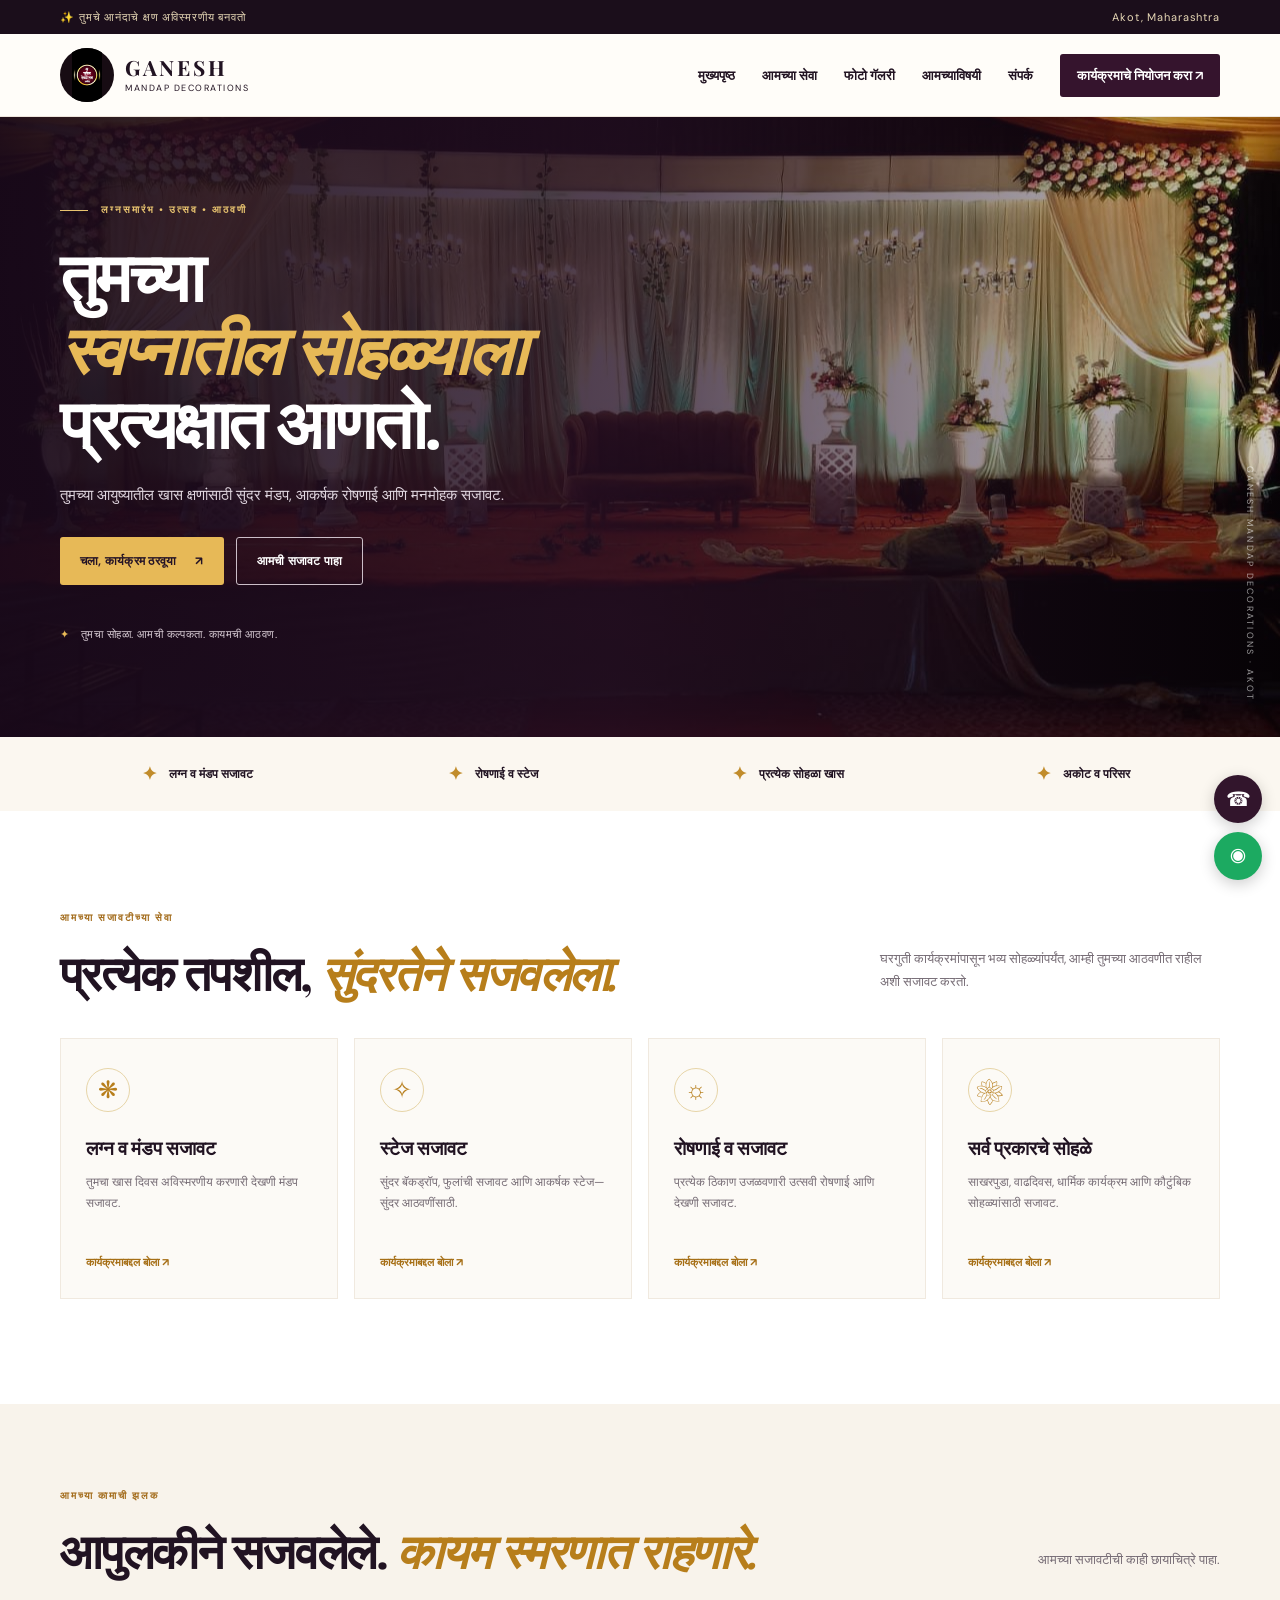
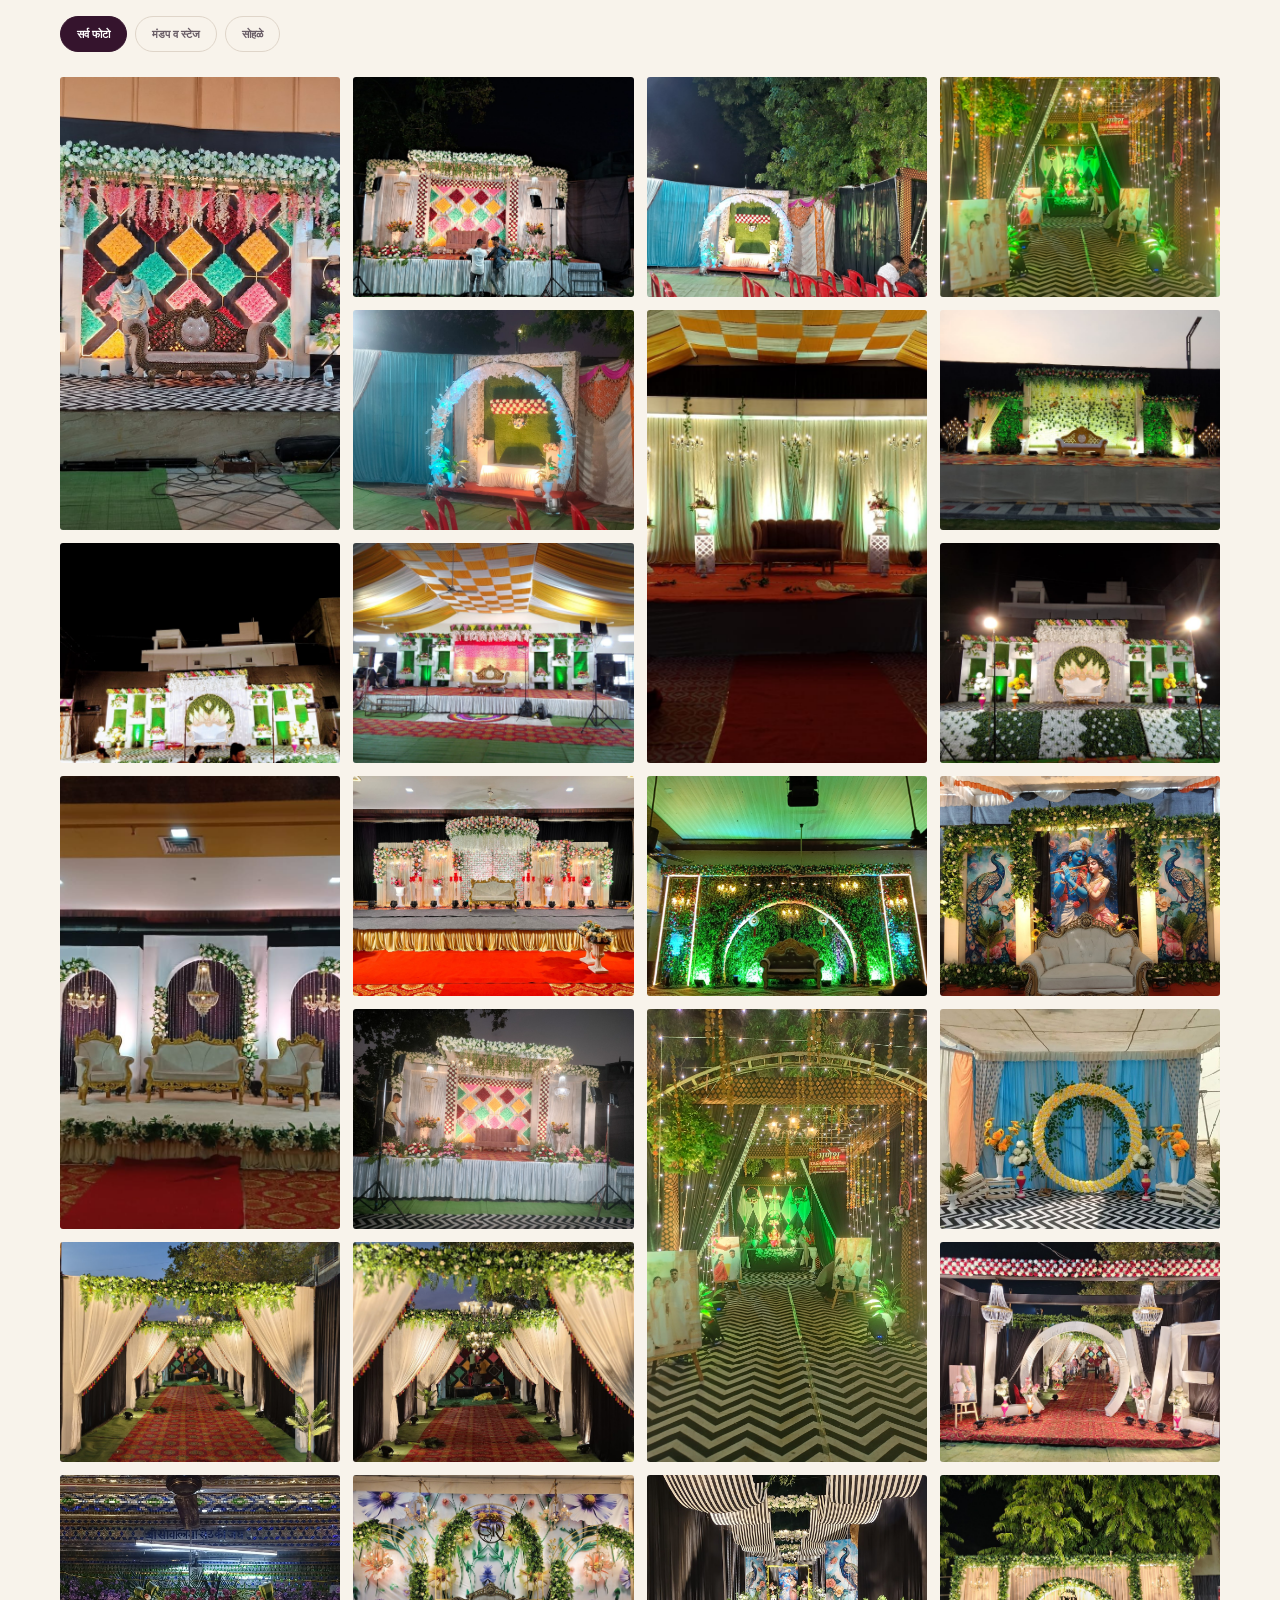
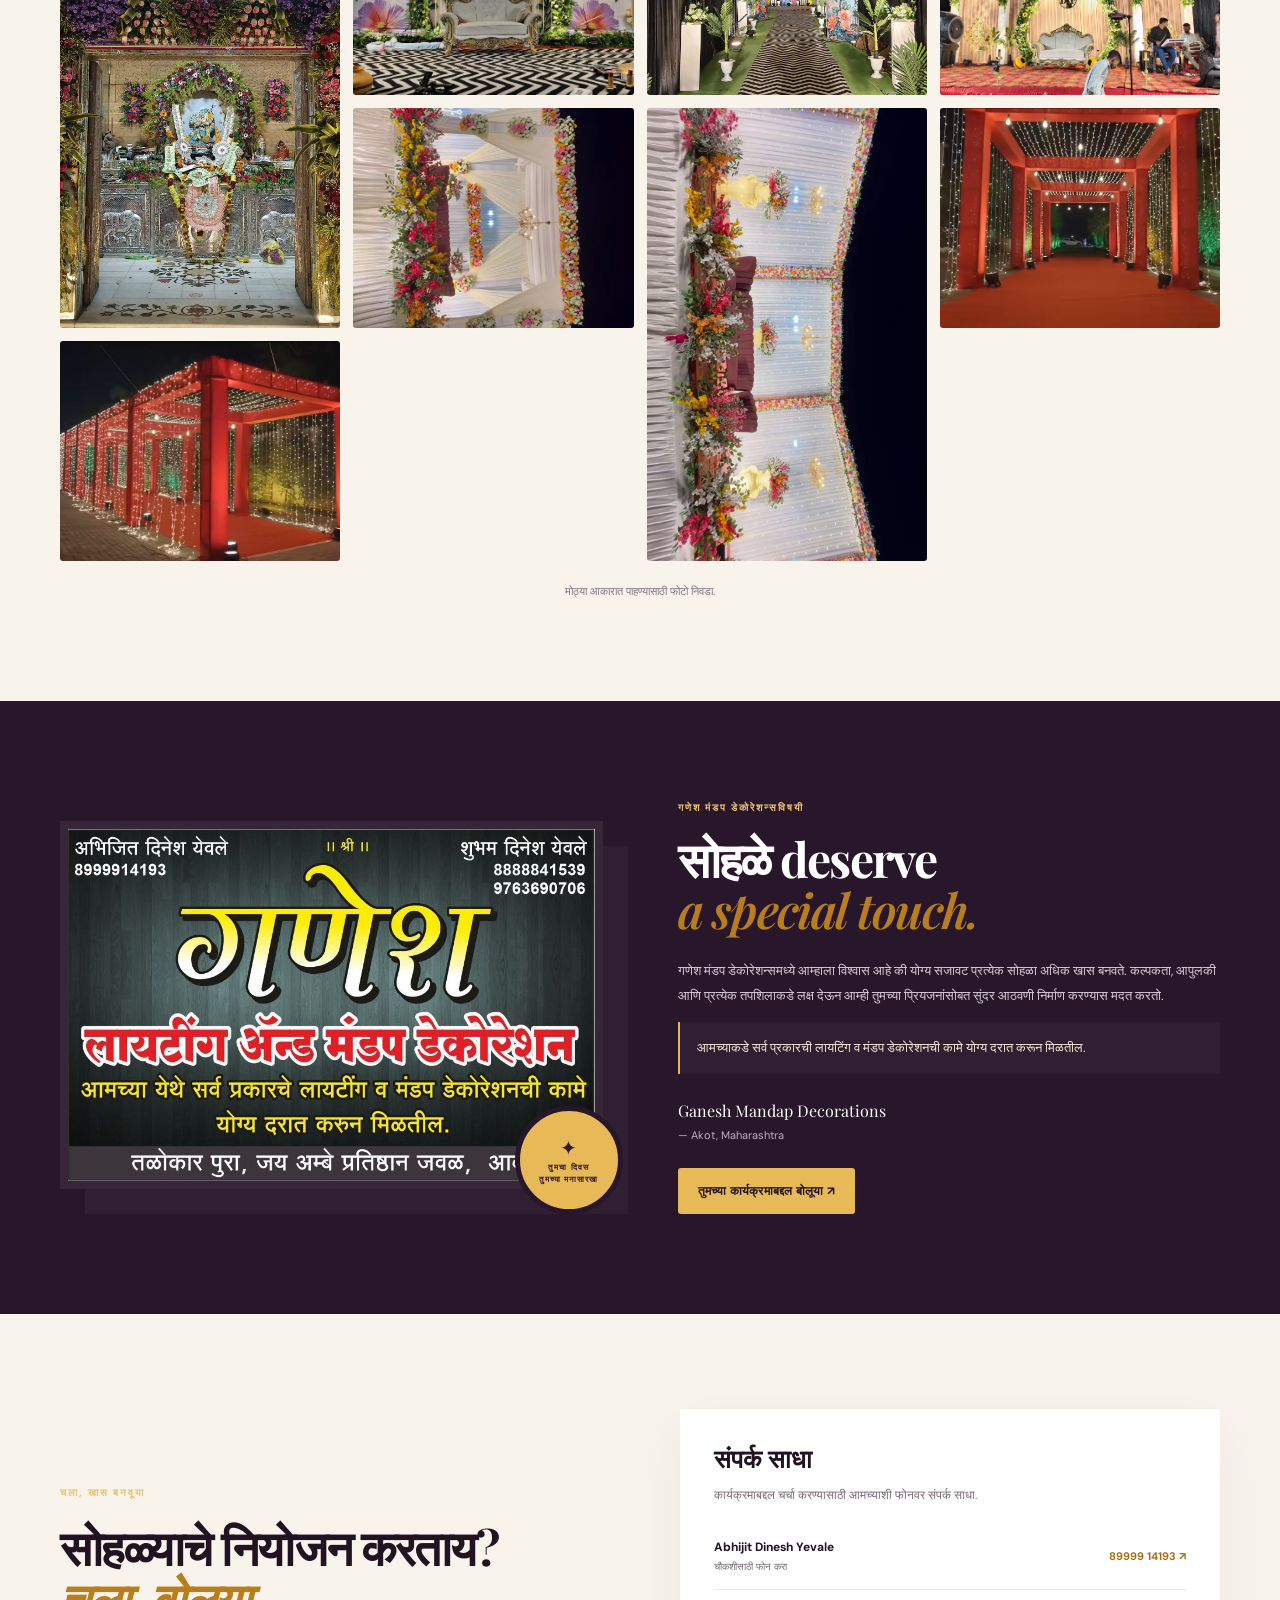
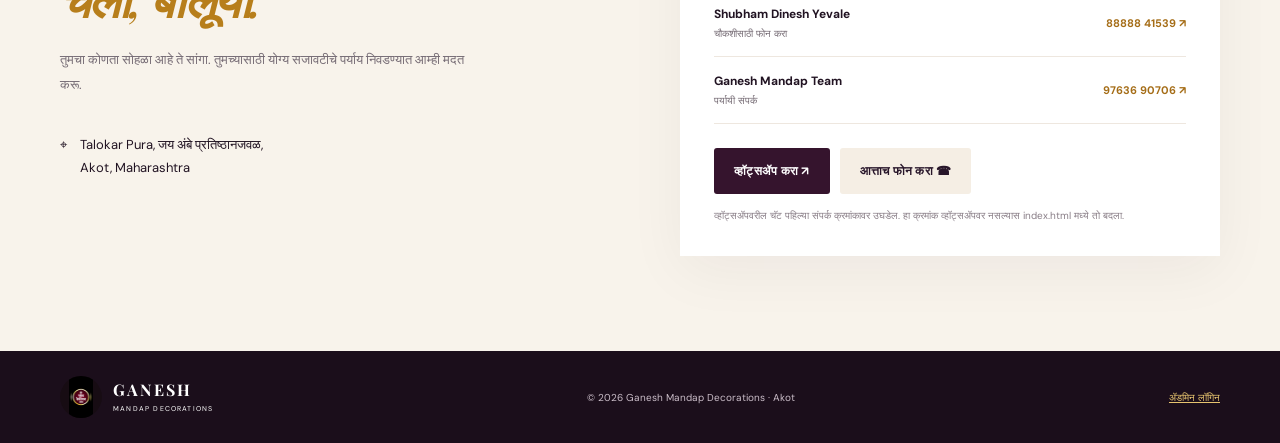
<file: index.html>
<!doctype html>
<html lang="mr">
<head>
<meta charset="utf-8"><meta name="viewport" content="width=device-width,initial-scale=1">
<meta name="theme-color" content="#180c18">
<meta name="description" content="Ganesh Mandap Decorations, Akot — wedding, mandap, lighting and event decoration services.">
<title>गणेश मंडप डेकोरेशन्स | अकोट</title>
<link rel="preconnect" href="https://fonts.googleapis.com">
<link href="https://fonts.googleapis.com/css2?family=DM+Sans:wght@400;500;600;700&family=Playfair+Display:wght@600;700;800&display=swap" rel="stylesheet">
<link rel="stylesheet" href="style.css">
</head>
<body>
<div class="topbar"><span>✨ तुमचे आनंदाचे क्षण अविस्मरणीय बनवतो</span><span>Akot, Maharashtra</span></div>
<header class="nav-wrap"><nav class="nav container">
<a class="brand" href="#home"><img src="assets/logo.jpg" alt="Ganesh Mandap logo"><span><b>GANESH</b><small>MANDAP DECORATIONS</small></span></a>
<button class="menu-toggle" aria-label="Open menu" id="menuToggle">☰</button>
<div class="navlinks" id="navLinks"><a href="#home">मुख्यपृष्ठ</a><a href="#services">आमच्या सेवा</a><a href="#gallery">फोटो गॅलरी</a><a href="#about">आमच्याविषयी</a><a href="#contact">संपर्क</a><a class="nav-cta" href="#contact">कार्यक्रमाचे नियोजन करा ↗</a></div>
</nav></header>
<main>
<section class="hero" id="home"><div class="hero-shade"></div><div class="hero-content container">
<div class="eyebrow"><span></span> लग्नसमारंभ • उत्सव • आठवणी</div>
<h1>तुमच्या<br><em>स्वप्नातील सोहळ्याला</em><br>प्रत्यक्षात आणतो.</h1>
<p>तुमच्या आयुष्यातील खास क्षणांसाठी सुंदर मंडप, आकर्षक रोषणाई आणि मनमोहक सजावट.</p>
<div class="hero-actions"><a class="btn btn-gold" href="#contact">चला, कार्यक्रम ठरवूया <span>↗</span></a><a class="btn btn-outline" href="#gallery">आमची सजावट पाहा</a></div>
<div class="hero-note"><span class="spark">✦</span> तुमचा सोहळा. आमची कल्पकता. कायमची आठवण.</div>
</div><div class="hero-side">GANESH MANDAP DECORATIONS · AKOT</div></section>
<section class="trust-strip"><div><strong>✦</strong><span>लग्न व मंडप सजावट</span></div><div><strong>✦</strong><span>रोषणाई व स्टेज</span></div><div><strong>✦</strong><span>प्रत्येक सोहळा खास</span></div><div><strong>✦</strong><span>अकोट व परिसर</span></div></section>
<section class="section container" id="services"><div class="section-head"><div><div class="eyebrow dark">आमच्या सजावटीच्या सेवा</div><h2>प्रत्येक तपशील, <em>सुंदरतेने सजवलेला.</em></h2></div><p>घरगुती कार्यक्रमांपासून भव्य सोहळ्यांपर्यंत, आम्ही तुमच्या आठवणीत राहील अशी सजावट करतो.</p></div>
<div class="service-grid">
<article class="service-card"><div class="service-icon">❋</div><h3>लग्न व मंडप सजावट</h3><p>तुमचा खास दिवस अविस्मरणीय करणारी देखणी मंडप सजावट.</p><a href="#contact">कार्यक्रमाबद्दल बोला ↗</a></article>
<article class="service-card"><div class="service-icon">✧</div><h3>स्टेज सजावट</h3><p>सुंदर बॅकड्रॉप, फुलांची सजावट आणि आकर्षक स्टेज—सुंदर आठवणींसाठी.</p><a href="#contact">कार्यक्रमाबद्दल बोला ↗</a></article>
<article class="service-card"><div class="service-icon">☼</div><h3>रोषणाई व सजावट</h3><p>प्रत्येक ठिकाण उजळवणारी उत्सवी रोषणाई आणि देखणी सजावट.</p><a href="#contact">कार्यक्रमाबद्दल बोला ↗</a></article>
<article class="service-card"><div class="service-icon">❀</div><h3>सर्व प्रकारचे सोहळे</h3><p>साखरपुडा, वाढदिवस, धार्मिक कार्यक्रम आणि कौटुंबिक सोहळ्यांसाठी सजावट.</p><a href="#contact">कार्यक्रमाबद्दल बोला ↗</a></article>
</div></section>
<section class="gallery-section" id="gallery"><div class="container"><div class="section-head"><div><div class="eyebrow dark">आमच्या कामाची झलक</div><h2>आपुलकीने सजवलेले. <em>कायम स्मरणात राहणारे.</em></h2></div><p>आमच्या सजावटीची काही छायाचित्रे पाहा.</p></div>
<div class="filter-row"><button class="filter active" data-filter="all">सर्व फोटो</button><button class="filter" data-filter="mandap">मंडप व स्टेज</button><button class="filter" data-filter="celebration">सोहळे</button></div>
<div class="gallery-grid" id="galleryGrid"></div><p class="gallery-hint">मोठ्या आकारात पाहण्यासाठी फोटो निवडा.</p>
</div></section>
<section class="about-section" id="about"><div class="container about-grid"><div class="about-visual"><img src="assets/card.jpg" alt="Ganesh Mandap Decorations business card"><div class="about-stamp">✦<br><small>तुमचा दिवस<br>तुमच्या मनासारखा</small></div></div><div class="about-copy"><div class="eyebrow">गणेश मंडप डेकोरेशन्सविषयी</div><h2>सोहळे deserve<br><em>a special touch.</em></h2><p>गणेश मंडप डेकोरेशन्समध्ये आम्हाला विश्वास आहे की योग्य सजावट प्रत्येक सोहळा अधिक खास बनवते. कल्पकता, आपुलकी आणि प्रत्येक तपशिलाकडे लक्ष देऊन आम्ही तुमच्या प्रियजनांसोबत सुंदर आठवणी निर्माण करण्यास मदत करतो.</p><p class="marathi">आमच्याकडे सर्व प्रकारची लायटिंग व मंडप डेकोरेशनची कामे योग्य दरात करून मिळतील.</p><div class="signature">Ganesh Mandap Decorations <span>— Akot, Maharashtra</span></div><a class="btn btn-gold" href="#contact">तुमच्या कार्यक्रमाबद्दल बोलूया ↗</a></div></div></section>
<section class="contact-section" id="contact"><div class="container contact-grid"><div><div class="eyebrow">चला, खास बनवूया</div><h2>सोहळ्याचे नियोजन करताय?<br><em>चला, बोलूया.</em></h2><p>तुमचा कोणता सोहळा आहे ते सांगा. तुमच्यासाठी योग्य सजावटीचे पर्याय निवडण्यात आम्ही मदत करू.</p><div class="contact-address">⌖ <span>Talokar Pura, जय अंबे प्रतिष्ठानजवळ,<br>Akot, Maharashtra</span></div></div>
<div class="contact-card"><h3>संपर्क साधा</h3><p>कार्यक्रमाबद्दल चर्चा करण्यासाठी आमच्याशी फोनवर संपर्क साधा.</p><a class="person" href="tel:8999914193"><span><b>Abhijit Dinesh Yevale</b><small>चौकशीसाठी फोन करा</small></span><strong>89999 14193 ↗</strong></a><a class="person" href="tel:8888841539"><span><b>Shubham Dinesh Yevale</b><small>चौकशीसाठी फोन करा</small></span><strong>88888 41539 ↗</strong></a><a class="person" href="tel:9763690706"><span><b>Ganesh Mandap Team</b><small>पर्यायी संपर्क</small></span><strong>97636 90706 ↗</strong></a><div class="contact-buttons"><a class="btn btn-dark" href="https://wa.me/919999914193?text=Hello%20Ganesh%20Mandap%20Decorations%2C%20I%20would%20like%20to%20enquire%20about%20an%20event." target="_blank" rel="noopener">व्हॉट्सॲप करा ↗</a><a class="btn btn-light" href="tel:8999914193">आत्ताच फोन करा ☎</a></div><small class="note">व्हॉट्सॲपवरील चॅट पहिल्या संपर्क क्रमांकावर उघडेल. हा क्रमांक व्हॉट्सॲपवर नसल्यास index.html मध्ये तो बदला.</small></div></div></section>
</main>
<footer><div class="container footer-row"><a class="brand footer-brand" href="#home"><img src="assets/logo.jpg" alt=""><span><b>GANESH</b><small>MANDAP DECORATIONS</small></span></a><span>© <span id="year"></span> Ganesh Mandap Decorations · Akot</span><a href="admin.html">ॲडमिन लॉगिन</a></div></footer>
<div class="floating-actions"><a class="float-call" href="tel:8999914193" aria-label="Call">☎</a><a class="float-wa" href="https://wa.me/919999914193?text=Hello%20Ganesh%20Mandap%20Decorations" target="_blank" rel="noopener" aria-label="WhatsApp">◉</a></div>
<div class="lightbox" id="lightbox" aria-hidden="true"><button id="closeLightbox" aria-label="Close">×</button><img id="lightboxImage" alt="Decoration photo"><p id="lightboxCaption"></p></div>
<script src="script.js"></script>
</body></html>
</file>
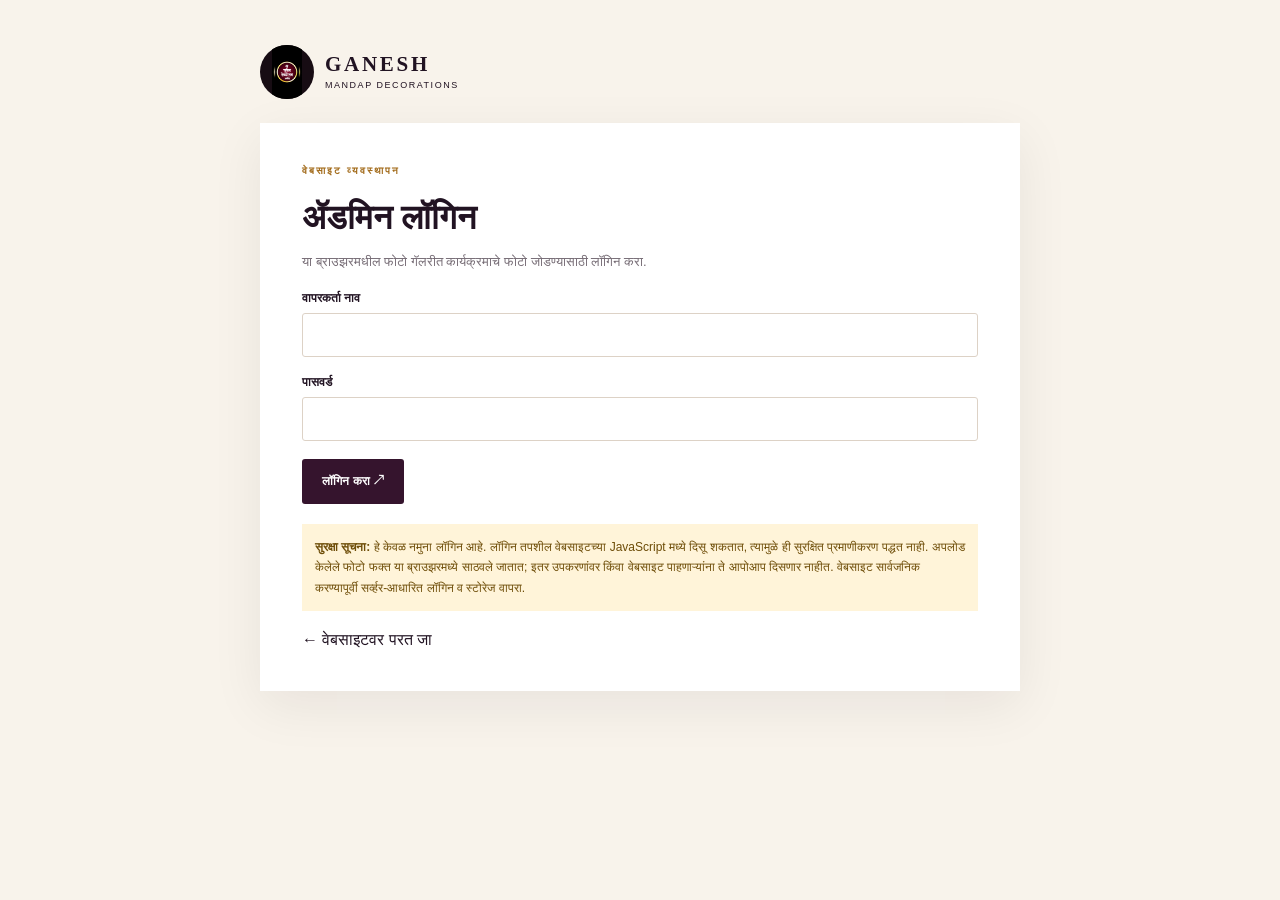
<file: admin.html>
<!doctype html><html lang="mr"><head><meta charset="utf-8"><meta name="viewport" content="width=device-width,initial-scale=1"><title>ॲडमिन | गणेश मंडप डेकोरेशन्स</title><link rel="stylesheet" href="style.css"><style>
.admin-page{min-height:100vh;background:#f8f3eb;padding:45px 0}.admin-wrap{max-width:760px;margin:auto;width:calc(100% - 34px)}.admin-panel{background:white;padding:clamp(22px,5vw,42px);box-shadow:0 15px 50px #21132212;margin-top:24px}.admin-panel h1{font:700 34px 'Playfair Display';margin:0 0 12px}.admin-panel p{font-size:13px;line-height:1.7;color:#756b74}.field{display:block;margin:18px 0}.field span{display:block;font-size:12px;font-weight:700;margin-bottom:8px}.field input{width:100%;padding:13px;border:1px solid #ddd2c6;border-radius:3px;font:14px 'DM Sans'}.admin-btn{border:0;cursor:pointer;font:700 12px 'DM Sans'}.hidden{display:none!important}.warning{padding:13px;background:#fff4d9;color:#6e4d08;font-size:12px;line-height:1.7;margin:20px 0}.admin-grid{display:grid;grid-template-columns:1fr 1fr;gap:12px}.photo-row{display:flex;gap:12px;align-items:center;border-bottom:1px solid #eee;padding:10px 0}.photo-row img{width:68px;height:60px;object-fit:cover}.photo-row button{margin-left:auto;background:#f8e6e6;border:0;padding:9px;cursor:pointer}.admin-tools{display:flex;gap:12px;flex-wrap:wrap;margin:20px 0}.admin-tools label{display:inline-flex;align-items:center;cursor:pointer}.status{font-size:12px;color:#267b43}@media(max-width:550px){.admin-grid{grid-template-columns:1fr}.admin-panel h1{font-size:28px}}
</style></head><body><div class="admin-page"><div class="admin-wrap"><a class="brand" href="index.html"><img src="assets/logo.jpg" alt=""><span><b>GANESH</b><small>MANDAP DECORATIONS</small></span></a>
<div class="admin-panel" id="loginPanel"><div class="eyebrow dark">वेबसाइट व्यवस्थापन</div><h1>ॲडमिन लॉगिन</h1><p>या ब्राउझरमधील फोटो गॅलरीत कार्यक्रमाचे फोटो जोडण्यासाठी लॉगिन करा.</p><form id="loginForm"><label class="field"><span>वापरकर्ता नाव</span><input id="username" autocomplete="username" required></label><label class="field"><span>पासवर्ड</span><input id="password" type="password" autocomplete="current-password" required></label><button class="btn btn-dark admin-btn" type="submit">लॉगिन करा ↗</button><p id="loginError" style="color:#b3261e"></p></form><div class="warning"><b>सुरक्षा सूचना:</b> हे केवळ नमुना लॉगिन आहे. लॉगिन तपशील वेबसाइटच्या JavaScript मध्ये दिसू शकतात, त्यामुळे ही सुरक्षित प्रमाणीकरण पद्धत नाही. अपलोड केलेले फोटो फक्त या ब्राउझरमध्ये साठवले जातात; इतर उपकरणांवर किंवा वेबसाइट पाहणाऱ्यांना ते आपोआप दिसणार नाहीत. वेबसाइट सार्वजनिक करण्यापूर्वी सर्व्हर-आधारित लॉगिन व स्टोरेज वापरा.</div><a href="index.html">← वेबसाइटवर परत जा</a></div>
<div class="admin-panel hidden" id="dashboard"><div class="eyebrow dark">फोटो गॅलरी व्यवस्थापन</div><h1>फोटो व्यवस्थापित करा</h1><p>तुमच्या उपकरणातून फोटो निवडा. ते याच ब्राउझरमधील वेबसाइट गॅलरीत दिसतील.</p><div class="admin-tools"><label class="btn btn-gold">＋ फोटो जोडा<input type="file" id="photoInput" accept="image/*" multiple hidden></label><button class="btn btn-light admin-btn" id="logout">लॉगआउट</button></div><p class="status" id="status"></p><div class="warning">ब्राउझरमधील स्टोरेज मर्यादित आहे. मोठ्या फोटो फाइल्स साठवल्या जाणार नाहीत. मूळ फोटो सुरक्षित ठेवा. या गॅलरीतून फाइल्स वेब सर्व्हरवर अपलोड होत नाहीत.</div><h3>तुम्ही अपलोड केलेले फोटो</h3><div id="photoList"></div><p><a href="index.html">← वेबसाइट पहा</a></p></div></div></div>
<script>
const USER='admin',PASS='P@55w0rd';
const loginPanel=document.getElementById('loginPanel'),dash=document.getElementById('dashboard');
function photos(){try{return JSON.parse(localStorage.getItem('ganeshMandapPhotos')||'[]')}catch(e){return []}}
function showDash(){loginPanel.classList.add('hidden');dash.classList.remove('hidden');renderList()}
document.getElementById('loginForm').addEventListener('submit',e=>{e.preventDefault();if(document.getElementById('username').value===USER&&document.getElementById('password').value===PASS){sessionStorage.setItem('gmdAdmin','yes');showDash()}else document.getElementById('loginError').textContent='वापरकर्ता नाव किंवा पासवर्ड चुकीचा आहे.'});
if(sessionStorage.getItem('gmdAdmin')==='yes')showDash();
document.getElementById('logout').addEventListener('click',()=>{sessionStorage.removeItem('gmdAdmin');dash.classList.add('hidden');loginPanel.classList.remove('hidden')});
function renderList(){const list=document.getElementById('photoList');list.innerHTML='';const arr=photos();if(!arr.length){list.innerHTML='<p>अजून कोणतेही फोटो जोडलेले नाहीत.</p>';return}arr.forEach((p,i)=>{const row=document.createElement('div');row.className='photo-row';const im=document.createElement('img');im.src=p.file;const name=document.createElement('span');name.textContent=p.caption||'अपलोड केलेला फोटो';const del=document.createElement('button');del.textContent='हटवा';del.onclick=()=>{const a=photos();a.splice(i,1);localStorage.setItem('ganeshMandapPhotos',JSON.stringify(a));renderList()};row.append(im,name,del);list.append(row)})}
document.getElementById('photoInput').addEventListener('change',async e=>{const files=[...e.target.files];const status=document.getElementById('status');let arr=photos();for(const f of files){if(!f.type.startsWith('image/'))continue;try{const data=await new Promise((resolve,reject)=>{const r=new FileReader();r.onload=()=>resolve(r.result);r.onerror=reject;r.readAsDataURL(f)});arr.push({file:data,category:'celebration',caption:f.name.replace(/\.[^.]+$/,'')});localStorage.setItem('ganeshMandapPhotos',JSON.stringify(arr));}catch(err){status.textContent='स्टोरेज मर्यादा पूर्ण झाली. कमी किंवा लहान फोटो निवडा.';break}}status.textContent=status.textContent||`${files.length} फोटो प्रक्रिया झाले.`;e.target.value='';renderList()});
</script></body></html>
</file>
<file: style.css>
*{box-sizing:border-box} :root{--ink:#211322;--plum:#35142d;--gold:#e7b957;--cream:#fbf7f0;--muted:#756b74}html{scroll-behavior:smooth;scroll-padding-top:90px}body{margin:0;font-family:'DM Sans',sans-serif;color:var(--ink);background:#fff}a{color:inherit;text-decoration:none}.container{width:min(1160px,calc(100% - 44px));margin:auto}.topbar{height:34px;padding:0 max(22px,calc((100% - 1160px)/2));display:flex;justify-content:space-between;align-items:center;background:#1b0e1b;color:#e7d8b6;font-size:11px;letter-spacing:.08em}.nav-wrap{position:sticky;top:0;z-index:20;background:#fffdf9ee;backdrop-filter:blur(14px);border-bottom:1px solid #eee5dc}.nav{height:82px;display:flex;align-items:center;justify-content:space-between}.brand{display:flex;align-items:center;gap:11px}.brand img{width:54px;height:54px;object-fit:contain;border-radius:50%;background:#170c13}.brand span{display:flex;flex-direction:column;line-height:1.05}.brand b{font-family:'Playfair Display',serif;font-size:21px;letter-spacing:.13em}.brand small{font-size:9px;letter-spacing:.17em;margin-top:6px}.navlinks{display:flex;align-items:center;gap:27px;font-size:13px;font-weight:600}.navlinks>a:not(.nav-cta):hover{color:#b77e1b}.nav-cta{background:var(--plum);color:#fff;padding:13px 17px;border-radius:3px}.menu-toggle{display:none;background:none;border:0;font-size:25px}.hero{min-height:620px;position:relative;display:flex;align-items:center;color:white;background:#28162a url('assets/IMG-20251110-WA0031.jpg') center 44%/cover no-repeat;isolation:isolate}.hero-shade{position:absolute;inset:0;background:linear-gradient(90deg,rgba(25,9,26,.94) 0%,rgba(37,15,36,.79) 48%,rgba(28,12,26,.22) 100%);z-index:-1}.hero-content{padding-top:65px;padding-bottom:75px}.eyebrow{font-size:10px;font-weight:700;letter-spacing:.2em;color:#e8c36f;margin-bottom:22px}.eyebrow span{display:inline-block;width:28px;height:1px;background:currentColor;vertical-align:middle;margin-right:9px}.hero h1,h2{font-family:'Playfair Display',serif;font-size:clamp(43px,5.3vw,70px);line-height:1.08;letter-spacing:-.035em;margin:0}.hero h1 em,h2 em{font-weight:600;color:var(--gold)}.hero p{max-width:470px;color:#e0d6df;line-height:1.8;font-size:15px;margin:24px 0 28px}.hero-actions{display:flex;gap:12px;flex-wrap:wrap}.btn{display:inline-flex;align-items:center;justify-content:center;gap:19px;padding:15px 20px;font-size:12px;font-weight:700;letter-spacing:.02em;border-radius:3px;transition:transform .2s,background .2s}.btn:hover{transform:translateY(-2px)}.btn-gold{background:var(--gold);color:#241326}.btn-outline{border:1px solid #cbbec8;color:#fff}.hero-note{margin-top:42px;color:#d7cbd4;font-size:11px;letter-spacing:.04em}.spark{color:var(--gold);margin-right:8px}.hero-side{position:absolute;right:24px;bottom:36px;writing-mode:vertical-rl;letter-spacing:.25em;font-size:9px;color:#fff9}.trust-strip{display:grid;grid-template-columns:repeat(4,1fr);background:var(--cream);padding:25px max(22px,calc((100% - 1160px)/2));gap:20px}.trust-strip div{display:flex;align-items:center;justify-content:center;gap:12px;font-size:12px;font-weight:600}.trust-strip strong{font-size:18px;color:#c18c2b}.section{padding-top:100px;padding-bottom:105px}.section-head{display:flex;justify-content:space-between;align-items:end;gap:35px;margin-bottom:40px}.section-head h2,.about-copy h2,.contact-section h2{font-size:clamp(34px,4vw,48px)}.section-head h2 em,.about-copy h2 em{color:#b77e1b}.section-head>p{max-width:340px;font-size:13px;color:var(--muted);line-height:1.8;margin:0 0 4px}.dark{color:#a36c1c}.service-grid{display:grid;grid-template-columns:repeat(4,1fr);gap:16px}.service-card{padding:29px 25px 27px;background:#fcfaf6;border:1px solid #f0e9df;min-height:235px;transition:.25s}.service-card:hover{transform:translateY(-5px);box-shadow:0 15px 35px #2711260d;border-color:#dfc58b}.service-icon{height:44px;width:44px;border:1px solid #e7d5a8;border-radius:50%;display:grid;place-items:center;color:#b77e1b;font-size:24px}.service-card h3{font-family:'Playfair Display',serif;font-size:19px;margin:22px 0 10px}.service-card p{font-size:12px;line-height:1.8;color:var(--muted);min-height:66px}.service-card>a{font-size:11px;font-weight:700;color:#a66f16}.gallery-section{background:#f8f3eb;padding:85px 0 92px}.filter-row{display:flex;gap:8px;margin-bottom:25px;flex-wrap:wrap}.filter{padding:10px 16px;background:transparent;border:1px solid #dfd5c9;color:#695d66;border-radius:30px;font:600 11px 'DM Sans';cursor:pointer}.filter.active,.filter:hover{background:var(--plum);color:#fff;border-color:var(--plum)}.gallery-grid{display:grid;grid-template-columns:repeat(4,1fr);grid-auto-rows:220px;gap:13px}.gallery-item{position:relative;overflow:hidden;background:#ddd;cursor:pointer;border-radius:3px}.gallery-item:nth-child(5n+1){grid-row:span 2}.gallery-item img{width:100%;height:100%;object-fit:cover;display:block;transition:transform .5s}.gallery-item:hover img{transform:scale(1.06)}.gallery-item:after{content:'View photo ↗';position:absolute;bottom:0;left:0;right:0;padding:35px 14px 14px;color:white;font-size:11px;font-weight:600;background:linear-gradient(transparent,#150b18c9);opacity:0;transition:.2s}.gallery-item:hover:after{opacity:1}.gallery-hint{text-align:center;color:#827680;font-size:11px;margin-top:23px}.about-section{background:#28162a;color:white;padding:100px 0}.about-grid{display:grid;grid-template-columns:1fr 1fr;align-items:center;gap:75px}.about-visual{position:relative}.about-visual>img{width:100%;max-height:420px;object-fit:cover;border:8px solid #fff1;box-shadow:25px 25px 0 #ffffff09}.about-stamp{position:absolute;right:-20px;bottom:-20px;width:108px;height:108px;border-radius:50%;background:var(--gold);color:#30172c;display:grid;align-content:center;justify-items:center;font-size:20px;border:5px solid #28162a}.about-stamp small{font-size:8px;text-align:center;line-height:1.5;letter-spacing:.13em;font-weight:700}.about-copy .eyebrow{margin-bottom:19px}.about-copy h2{margin-bottom:23px}.about-copy p{font-size:13px;line-height:1.9;color:#d7cbd5}.about-copy .marathi{padding:14px 17px;border-left:2px solid var(--gold);background:#ffffff09;color:#f2e8d5}.signature{font-family:'Playfair Display',serif;font-size:16px;margin:26px 0}.signature span{display:block;font:11px 'DM Sans';color:#bfb0be;margin-top:7px}.contact-section{background:#f8f3eb;padding:95px 0}.contact-grid{display:grid;grid-template-columns:1fr 1fr;gap:80px;align-items:center}.contact-section h2 em{color:#b77e1b}.contact-grid>div:first-child>p{font-size:13px;line-height:1.9;color:var(--muted);max-width:410px;margin:23px 0}.contact-address{display:flex;gap:13px;align-items:flex-start;margin-top:35px;font-size:13px;line-height:1.8}.contact-address:first-letter{color:#b77e1b}.contact-card{background:white;padding:32px 34px;box-shadow:0 15px 55px #2613260d}.contact-card h3{font:700 25px 'Playfair Display';margin:0 0 7px}.contact-card>p{font-size:12px;color:var(--muted);margin-bottom:20px}.person{display:flex;justify-content:space-between;align-items:center;gap:12px;padding:16px 0;border-bottom:1px solid #eee7df}.person span{display:flex;flex-direction:column;gap:5px}.person b{font-size:12px}.person small{font-size:10px;color:var(--muted)}.person strong{font-size:11px;color:#a56d17;white-space:nowrap}.contact-buttons{display:flex;gap:10px;margin-top:24px}.btn-dark{background:var(--plum);color:white}.btn-light{background:#f5eee4;color:#28162a}.note{display:block;margin-top:14px;color:#887d86;font-size:10px;line-height:1.6}footer{background:#1b0e1b;color:#cbbec9;padding:25px 0}.footer-row{display:flex;align-items:center;justify-content:space-between;gap:20px;font-size:10px}.footer-brand{color:#fff}.footer-brand img{width:42px;height:42px}.footer-brand b{font-size:16px}.footer-brand small{font-size:7px}.footer-row>a:last-child{text-decoration:underline;color:#e7c46f}.floating-actions{position:fixed;right:18px;bottom:20px;z-index:15;display:flex;flex-direction:column;gap:9px}.floating-actions a{width:48px;height:48px;border-radius:50%;display:grid;place-items:center;color:#fff;font-size:20px;box-shadow:0 4px 15px #0003}.float-call{background:#32152c}.float-wa{background:#1caa61}.lightbox{position:fixed;inset:0;background:#100911f2;z-index:50;display:none;align-items:center;justify-content:center;flex-direction:column;padding:35px}.lightbox.open{display:flex}.lightbox img{max-width:min(100%,1000px);max-height:78vh;object-fit:contain}.lightbox p{color:white;font-size:12px}.lightbox button{position:absolute;right:25px;top:10px;background:none;border:0;color:white;font-size:42px;cursor:pointer}@media(max-width:900px){.navlinks{gap:14px}.navlinks>a{font-size:11px}.service-grid{grid-template-columns:repeat(2,1fr)}.about-grid,.contact-grid{gap:40px}.gallery-grid{grid-template-columns:repeat(3,1fr);grid-auto-rows:190px}}@media(max-width:680px){.container{width:calc(100% - 34px)}.topbar{font-size:9px;padding:0 17px}.nav{height:72px}.brand img{width:46px;height:46px}.brand b{font-size:18px}.menu-toggle{display:block;color:var(--plum)}.navlinks{display:none;position:absolute;top:72px;left:0;right:0;background:#fffdf9;padding:18px 22px 24px;box-shadow:0 15px 20px #0001;flex-direction:column;align-items:stretch;gap:18px}.navlinks.show{display:flex}.navlinks>a{font-size:13px}.nav-cta{text-align:center}.hero{min-height:580px;background-position:57% center}.hero-shade{background:linear-gradient(90deg,#1b0d1deF,#26132ce0 65%,#28152b99)}.hero-content{padding-top:60px;padding-bottom:60px}.hero h1{font-size:48px}.hero p{font-size:13px}.hero-side{display:none}.trust-strip{grid-template-columns:repeat(2,1fr);padding:22px 16px;gap:18px}.trust-strip div{justify-content:flex-start;font-size:10px}.section{padding-top:70px;padding-bottom:70px}.section-head{display:block;margin-bottom:27px}.section-head>p{margin-top:17px}.service-grid{gap:10px}.service-card{padding:22px 17px;min-height:240px}.service-card h3{font-size:17px}.service-card p{font-size:11px}.gallery-section{padding:70px 0}.gallery-grid{grid-template-columns:repeat(2,1fr);grid-auto-rows:175px;gap:8px}.gallery-item:nth-child(5n+1){grid-row:span 1}.gallery-item:nth-child(7n+2){grid-row:span 2}.about-section,.contact-section{padding:70px 0}.about-grid,.contact-grid{grid-template-columns:1fr;gap:40px}.about-visual{margin-right:15px}.about-visual>img{max-height:330px}.about-stamp{width:90px;height:90px;right:-12px}.contact-card{padding:25px 20px}.person{align-items:flex-start}.person strong{font-size:10px}.contact-buttons{flex-wrap:wrap}.footer-row{flex-wrap:wrap}.footer-row>span{order:3;width:100%}}
</file>
